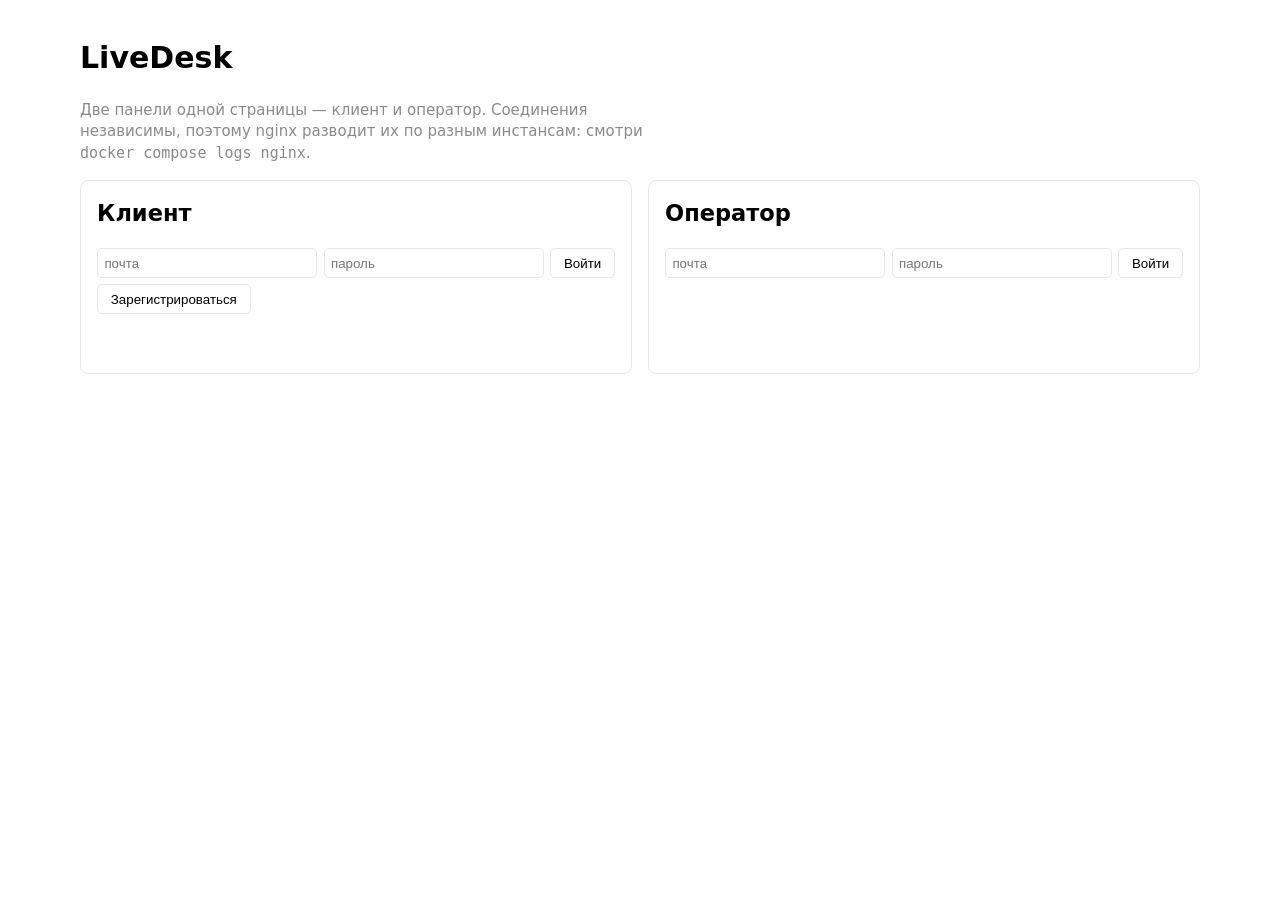
<file: frontend/index.html>
<!doctype html>
<html lang="ru">
<head>
<meta charset="utf-8">
<meta name="viewport" content="width=device-width, initial-scale=1">
<title>LiveDesk</title>
<link rel="stylesheet" href="style.css">
</head>
<body>
<header>
  <h1>LiveDesk</h1>
  <p>Две панели одной страницы — клиент и оператор. Соединения независимы, поэтому nginx
     разводит их по разным инстансам: смотри <code>docker compose logs nginx</code>.</p>
</header>

<main>
  <section class="panel" data-role="CLIENT">
    <h2>Клиент</h2>

    <form class="login">
      <input name="email" type="email" placeholder="почта" required autocomplete="username">
      <input name="password" type="password" placeholder="пароль" required minlength="8" autocomplete="current-password">
      <button type="submit">Войти</button>
      <button type="button" class="register">Зарегистрироваться</button>
    </form>

    <div class="signed-in" hidden>
      <p class="whoami"></p>
      <form class="new-conversation">
        <input name="topic" placeholder="с чем нужна помощь" required>
        <button type="submit">Создать обращение</button>
      </form>
      <ul class="conversations"></ul>
    </div>

    <div class="chat" hidden>
      <p class="chat-title"></p>
      <p class="counterpart">Собеседник: <span class="presence">—</span></p>
      <button type="button" class="load-more">Загрузить ещё</button>
      <ol class="messages"></ol>
      <form class="send">
        <input name="text" placeholder="сообщение" required maxlength="4000" autocomplete="off">
        <button type="submit">Отправить</button>
      </form>
    </div>

    <p class="status"></p>
  </section>

  <section class="panel" data-role="OPERATOR">
    <h2>Оператор</h2>

    <form class="login">
      <input name="email" type="email" placeholder="почта" required autocomplete="username">
      <input name="password" type="password" placeholder="пароль" required autocomplete="current-password">
      <button type="submit">Войти</button>
    </form>

    <div class="signed-in" hidden>
      <p class="whoami"></p>
      <p>Очередь обновляется событием <code>/topic/queue</code>.</p>
      <ul class="conversations"></ul>
    </div>

    <div class="chat" hidden>
      <p class="chat-title"></p>
      <p class="counterpart">Собеседник: <span class="presence">—</span></p>
      <button type="button" class="load-more">Загрузить ещё</button>
      <ol class="messages"></ol>
      <form class="send">
        <input name="text" placeholder="сообщение" required maxlength="4000" autocomplete="off">
        <button type="submit">Отправить</button>
      </form>
    </div>

    <p class="status"></p>
  </section>
</main>

<script src="vendor/sockjs.min.js"></script>
<script src="vendor/stomp.umd.min.js"></script>
<script src="app.js"></script>
</body>
</html>
</file>
<file: frontend/style.css>
:root { color-scheme: light dark; --line: #8883; }

body {
  margin: 0 auto;
  padding: 1rem;
  max-width: 70rem;
  font: 15px/1.45 system-ui, sans-serif;
}

header p { color: #8a8a8a; max-width: 60ch; }

main { display: grid; gap: 1rem; grid-template-columns: repeat(auto-fit, minmax(20rem, 1fr)); }

.panel { border: 1px solid var(--line); border-radius: 8px; padding: 1rem; }
.panel h2 { margin-top: 0; }

/* Авторский `display` у form перебивает `display: none` от атрибута hidden. */
[hidden] { display: none !important; }

form { display: flex; flex-wrap: wrap; gap: .4rem; margin: .6rem 0; }
input { flex: 1 1 8rem; padding: .4rem; border: 1px solid var(--line); border-radius: 5px; background: none; color: inherit; }
button { padding: .4rem .8rem; border: 1px solid var(--line); border-radius: 5px; background: none; color: inherit; cursor: pointer; }
button:hover { border-color: currentColor; }

ul, ol { list-style: none; margin: .5rem 0; padding: 0; }

.conversations li { display: flex; justify-content: space-between; gap: .5rem; align-items: center; padding: .35rem 0; border-bottom: 1px solid var(--line); }

.messages { max-height: 15rem; overflow-y: auto; border: 1px solid var(--line); border-radius: 5px; padding: .5rem; }
.messages li { padding: .2rem 0; }
.messages .mine { text-align: right; }
.messages time { color: #8a8a8a; font-size: .8em; margin-left: .4rem; }

.status { min-height: 1.2em; color: #8a8a8a; font-size: .9em; }
.status.error { color: #c0392b; }

.presence.online { color: #2e7d32; }
.presence.offline { color: #8a8a8a; }
</file>
